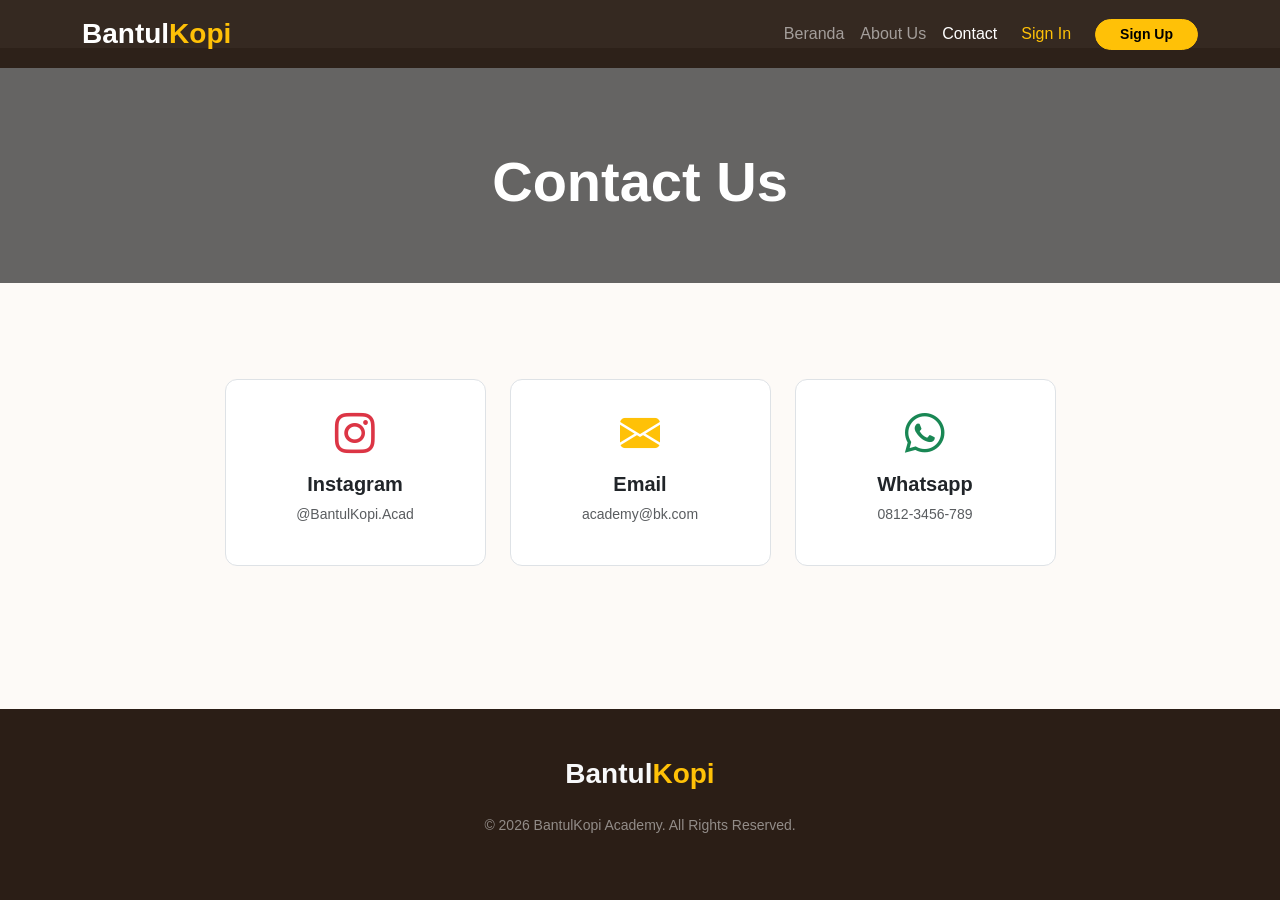
<file: contact.html>
<!DOCTYPE html>
<html lang="id">
<head>
    <meta charset="UTF-8">
    <meta name="viewport" content="width=device-width, initial-scale=1.0">
    <title>Contact Us - BantulKopi Academy</title>
    <link href="https://cdn.jsdelivr.net/npm/bootstrap@5.3.2/dist/css/bootstrap.min.css" rel="stylesheet">
    <link href="https://cdn.jsdelivr.net/npm/bootstrap-icons@1.11.1/font/bootstrap-icons.css" rel="stylesheet">
    <style>
        body { font-family: 'Segoe UI', sans-serif; background-color: #fdfaf7; min-height: 100vh; display: flex; flex-direction: column; }
        .navbar { background-color: rgba(43, 30, 22, 0.95) !important; }
        .hero-mini {
            background: linear-gradient(rgba(0, 0, 0, 0.6), rgba(0, 0, 0, 0.6)), url('https://images.unsplash.com/photo-1495474472287-4d71bcdd2085?auto=format&fit=crop&w=1350&q=80');
            background-size: cover; background-position: center; color: white; padding: 100px 0 60px 0;
        }
        .text-coffee { color: #6f4e37; }
        .contact-box {
            transition: all 0.3s ease;
            background: #fff;
            border-radius: 12px;
        }
        .contact-box:hover {
            transform: translateY(-5px);
            box-shadow: 0 10px 20px rgba(111, 78, 55, 0.1);
        }
        footer { background-color: #2b1e16 !important; }
    </style>
</head>
<body>

    <nav class="navbar navbar-expand-lg navbar-dark fixed-top">
        <div class="container">
            <a class="navbar-brand fw-bold fs-3" href="index.html">Bantul<span class="text-warning">Kopi</span></a>
            <button class="navbar-toggler" type="button" data-bs-toggle="collapse" data-bs-target="#navbarNav"><span class="navbar-toggler-icon"></span></button>
            <div class="collapse navbar-collapse" id="navbarNav">
                <ul class="navbar-nav ms-auto align-items-center">
                    <li class="nav-item"><a class="nav-link" href="index.html">Beranda</a></li>
                    <li class="nav-item"><a class="nav-link" href="about.html">About Us</a></li>
                    <li class="nav-item"><a class="nav-link active" href="contact.html">Contact</a></li>
                    <li class="nav-item ms-lg-2"><a class="nav-link text-warning" href="signin.html">Sign In</a></li>
                    <li class="nav-item ms-lg-3"><a class="btn btn-warning btn-sm px-4 fw-bold rounded-pill" href="signup.html">Sign Up</a></li>
                </ul>
            </div>
        </div>
    </nav>

    <section class="hero-mini text-center mt-5">
        <div class="container">
            <h1 class="display-4 fw-bold">Contact Us</h1>
        </div>
    </section>

    <section class="container my-5 py-5">
        <div class="row g-4 text-center justify-content-center">
            <div class="col-md-3 col-sm-6">
                <a href="https://instagram.com" target="_blank" class="text-decoration-none text-dark">
                    <div class="p-4 contact-box border">
                        <div class="fs-1 text-danger mb-2"><i class="bi bi-instagram"></i></div>
                        <h5 class="fw-bold">Instagram</h5>
                        <p class="small text-muted">@BantulKopi.Acad</p>
                    </div>
                </a>
            </div>
            <div class="col-md-3 col-sm-6">
                <a href="mailto:info@bantulkopi.com" class="text-decoration-none text-dark">
                    <div class="p-4 contact-box border">
                        <div class="fs-1 text-warning mb-2"><i class="bi bi-envelope-fill"></i></div>
                        <h5 class="fw-bold">Email</h5>
                        <p class="small text-muted">academy@bk.com</p>
                    </div>
                </a>
            </div>
            <div class="col-md-3 col-sm-6">
                <a href="https://wa.me/628123456789" target="_blank" class="text-decoration-none text-dark">
                    <div class="p-4 contact-box border">
                        <div class="fs-1 text-success mb-2"><i class="bi bi-whatsapp"></i></div>
                        <h5 class="fw-bold">Whatsapp</h5>
                        <p class="small text-muted">0812-3456-789</p>
                    </div>
                </a>
            </div>
        </div>
    </section>

    <footer class="text-light text-center p-5 mt-auto">
        <div class="container">
            <h3 class="fw-bold mb-4">Bantul<span class="text-warning">Kopi</span></h3>
            <p class="small opacity-50">&copy; 2026 BantulKopi Academy. All Rights Reserved.</p>
        </div>
    </footer>

    <script src="https://cdn.jsdelivr.net/npm/bootstrap@5.3.2/dist/js/bootstrap.bundle.min.js"></script>
</body>
</html>
</file>
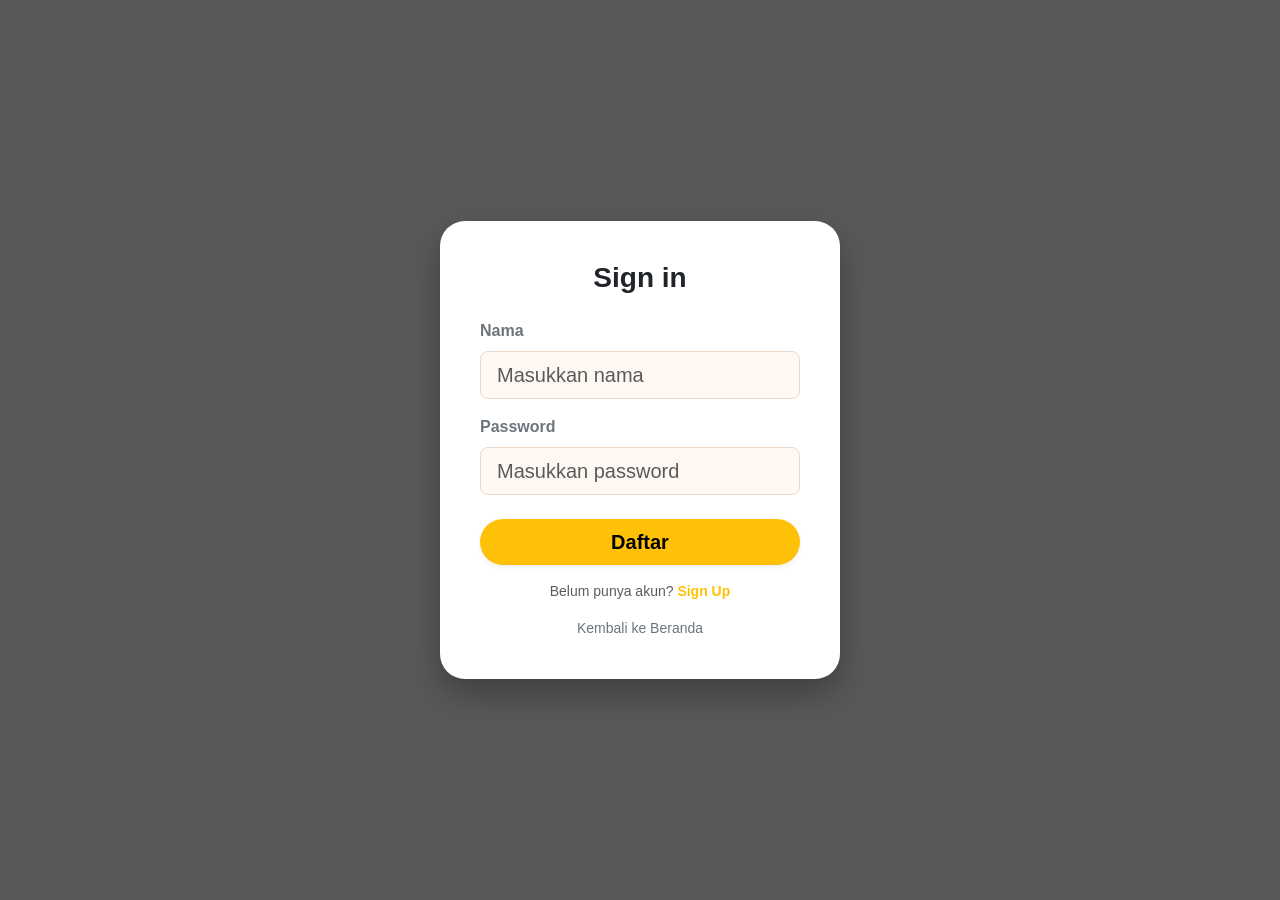
<file: signin.html>
<!DOCTYPE html>
<html lang="id">
<head>
    <meta charset="UTF-8">
    <meta name="viewport" content="width=device-width, initial-scale=1.0">
    <title>Sign In - BantulKopi Academy</title>
    <link href="https://cdn.jsdelivr.net/npm/bootstrap@5.3.2/dist/css/bootstrap.min.css" rel="stylesheet">
    <style>
        body {
            font-family: 'Segoe UI', sans-serif;
            background: linear-gradient(rgba(0, 0, 0, 0.65), rgba(0, 0, 0, 0.65)), url('https://images.unsplash.com/photo-1495474472287-4d71bcdd2085?auto=format&fit=crop&w=1350&q=80');
            background-size: cover;
            background-position: center;
            min-height: 100vh;
            display: flex;
            align-items: center;
            justify-content: center;
        }
        .form-card {
            background-color: #ffffff;
            border-radius: 25px;
            padding: 40px;
            width: 100%;
            max-width: 400px;
            box-shadow: 0 15px 35px rgba(0,0,0,0.3);
        }
        .btn-warning {
            background-color: #ffc107;
            border: none;
            font-weight: bold;
        }
        .btn-warning:hover { background-color: #e0a800; }
        .input-custom {
            background-color: #fff8f2;
            border: 1px solid #ebd9cc;
        }
    </style>
</head>
<body>

    <div class="container d-flex justify-content-center px-3">
        <div class="form-card text-center">
            <a href="index.html" class="text-decoration-none"><h3 class="fw-bold mb-4 text-dark">Sign in</h3></a>
            <form>
                <div class="mb-3 text-start">
                    <label class="form-label fw-semibold text-secondary">Nama</label>
                    <input type="text" class="form-control form-control-lg input-custom" placeholder="Masukkan nama" required>
                </div>
                <div class="mb-4 text-start">
                    <label class="form-label fw-semibold text-secondary">Password</label>
                    <input type="password" class="form-control form-control-lg input-custom" placeholder="Masukkan password" required>
                </div>
                <button type="submit" class="btn btn-warning btn-lg w-100 rounded-pill py-2 shadow-sm mb-3">Daftar</button>
                <p class="small text-muted mb-0">Belum punya akun? <a href="signup.html" class="text-warning text-decoration-none fw-bold">Sign Up</a></p>
                <a href="index.html" class="d-block small text-secondary mt-3 text-decoration-none"><i class="bi bi-arrow-left"></i> Kembali ke Beranda</a>
            </form>
        </div>
    </div>

</body>
</html>
</file>
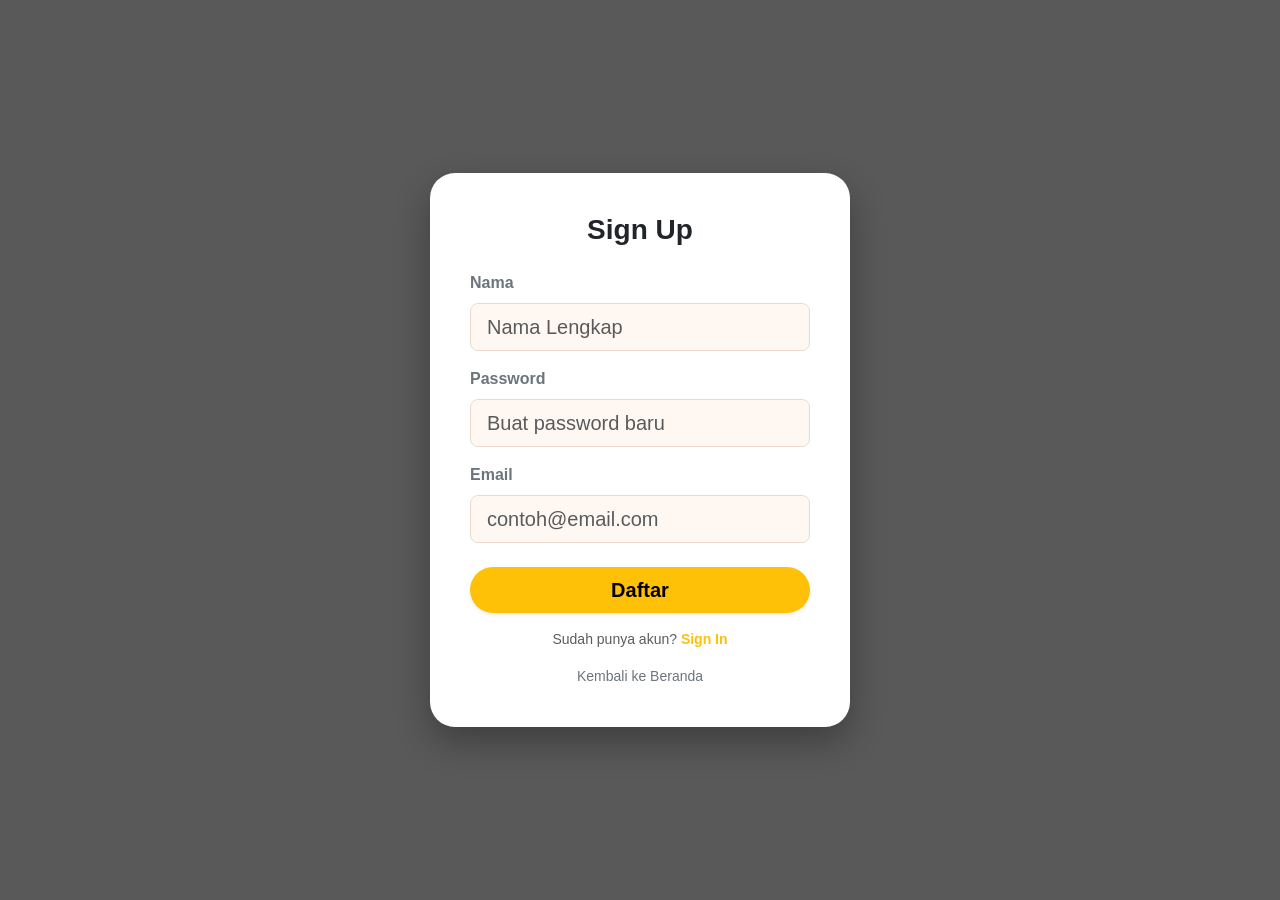
<file: signup.html>
<!DOCTYPE html>
<html lang="id">
<head>
    <meta charset="UTF-8">
    <meta name="viewport" content="width=device-width, initial-scale=1.0">
    <title>Sign Up - BantulKopi Academy</title>
    <link href="https://cdn.jsdelivr.net/npm/bootstrap@5.3.2/dist/css/bootstrap.min.css" rel="stylesheet">
    <style>
        body {
            font-family: 'Segoe UI', sans-serif;
            background: linear-gradient(rgba(0, 0, 0, 0.65), rgba(0, 0, 0, 0.65)), url('https://images.unsplash.com/photo-1495474472287-4d71bcdd2085?auto=format&fit=crop&w=1350&q=80');
            background-size: cover;
            background-position: center;
            min-height: 100vh;
            display: flex;
            align-items: center;
            justify-content: center;
        }
        .form-card {
            background-color: #ffffff;
            border-radius: 25px;
            padding: 40px;
            width: 100%;
            max-width: 420px;
            box-shadow: 0 15px 35px rgba(0,0,0,0.3);
        }
        .btn-warning {
            background-color: #ffc107;
            border: none;
            font-weight: bold;
        }
        .btn-warning:hover { background-color: #e0a800; }
        .input-custom {
            background-color: #fff8f2;
            border: 1px solid #ebd9cc;
        }
    </style>
</head>
<body>

    <div class="container d-flex justify-content-center px-3">
        <div class="form-card text-center">
            <a href="index.html" class="text-decoration-none"><h3 class="fw-bold mb-4 text-dark">Sign Up</h3></a>
            <form>
                <div class="mb-3 text-start">
                    <label class="form-label fw-semibold text-secondary">Nama</label>
                    <input type="text" class="form-control form-control-lg input-custom" placeholder="Nama Lengkap" required>
                </div>
                <div class="mb-3 text-start">
                    <label class="form-label fw-semibold text-secondary">Password</label>
                    <input type="password" class="form-control form-control-lg input-custom" placeholder="Buat password baru" required>
                </div>
                <div class="mb-4 text-start">
                    <label class="form-label fw-semibold text-secondary">Email</label>
                    <input type="email" class="form-control form-control-lg input-custom" placeholder="contoh@email.com" required>
                </div>
                <button type="submit" class="btn btn-warning btn-lg w-100 rounded-pill py-2 shadow-sm mb-3">Daftar</button>
                <p class="small text-muted mb-0">Sudah punya akun? <a href="signin.html" class="text-warning text-decoration-none fw-bold">Sign In</a></p>
                <a href="index.html" class="d-block small text-secondary mt-3 text-decoration-none">Kembali ke Beranda</a>
            </form>
        </div>
    </div>

</body>
</html>
</file>
